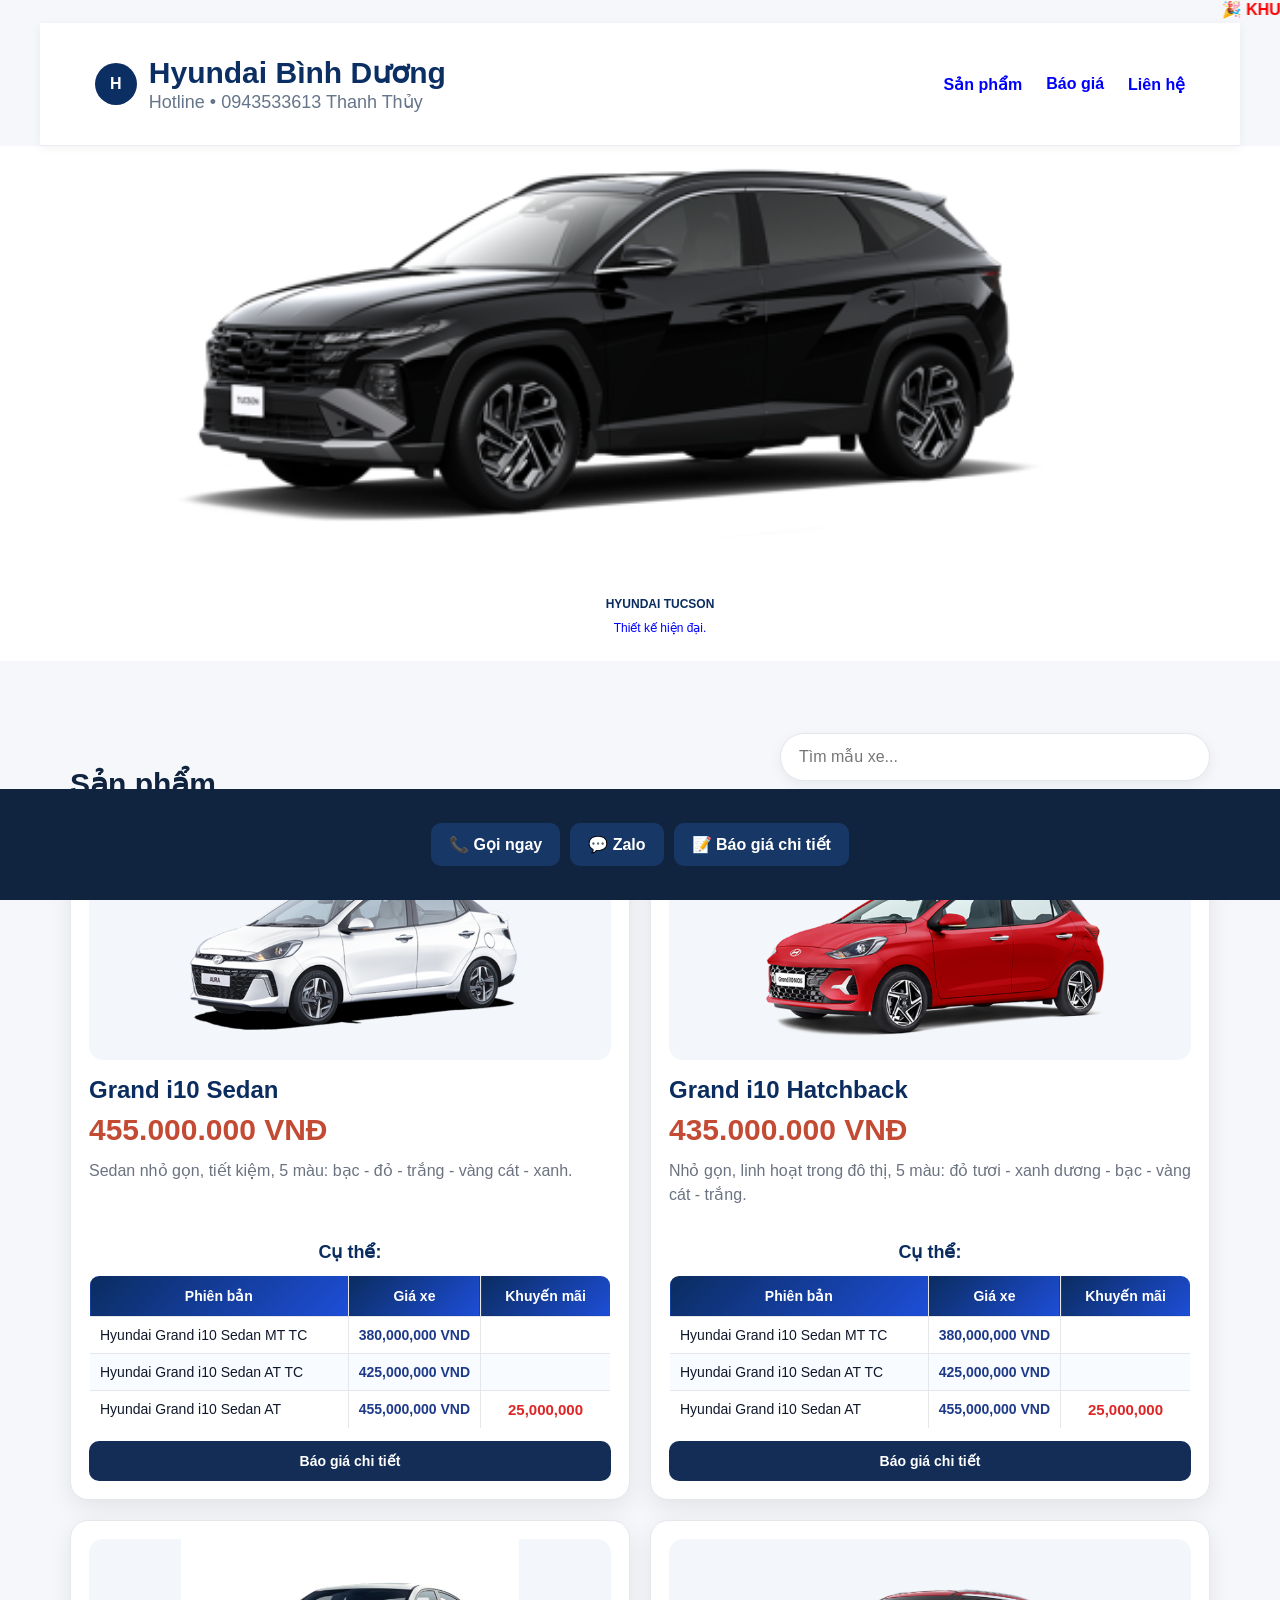
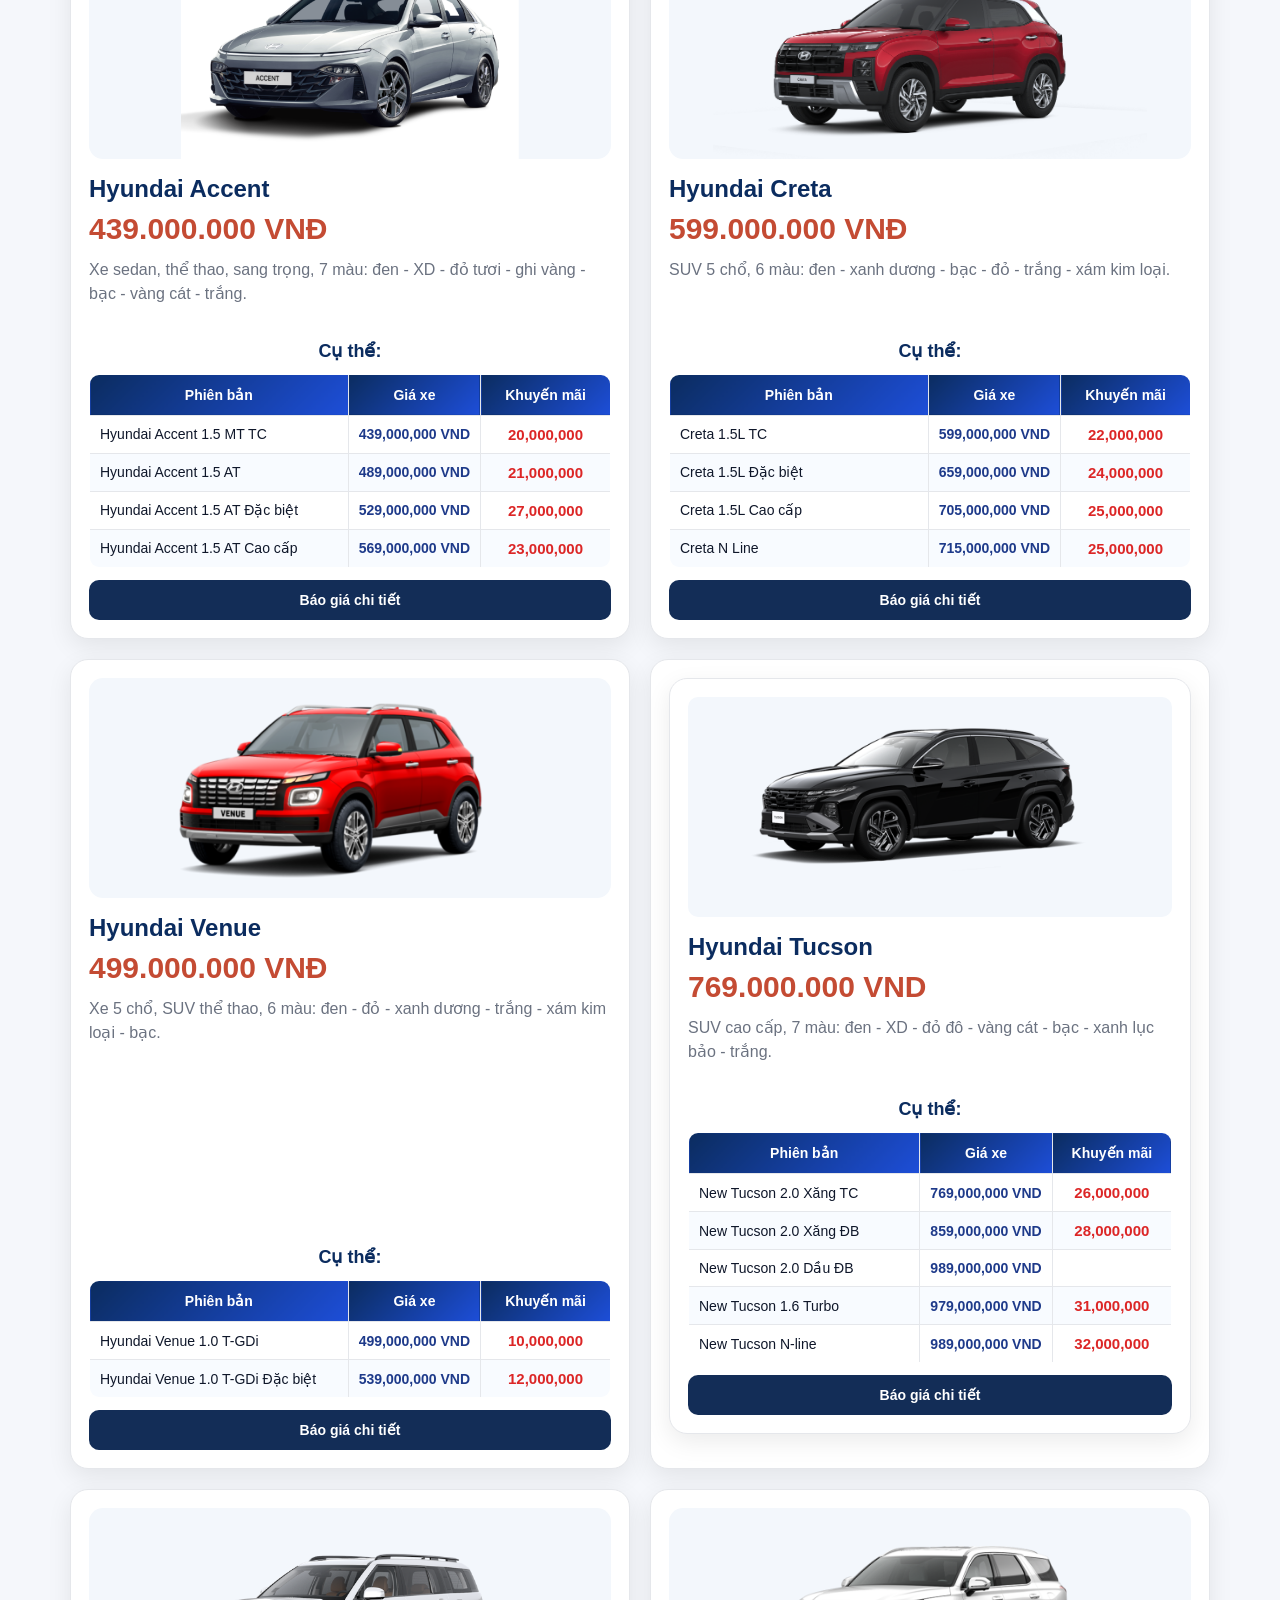
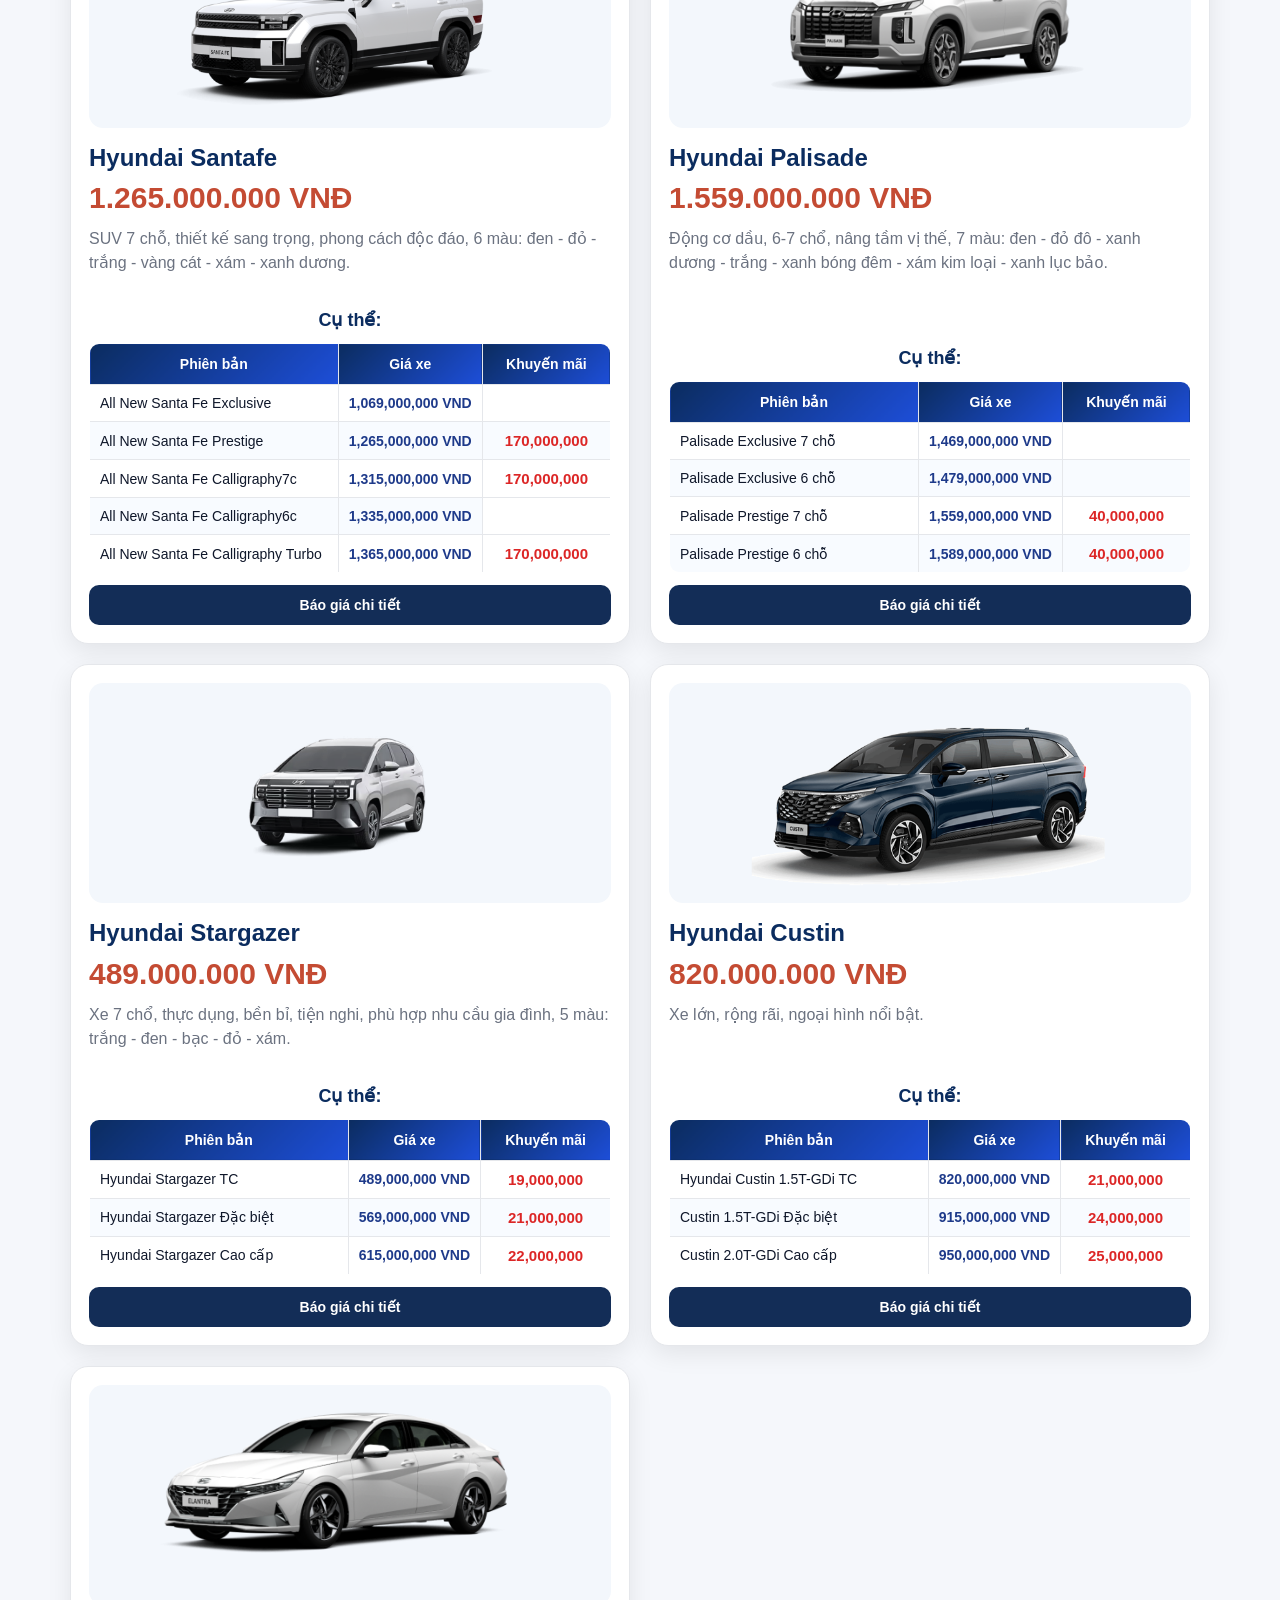
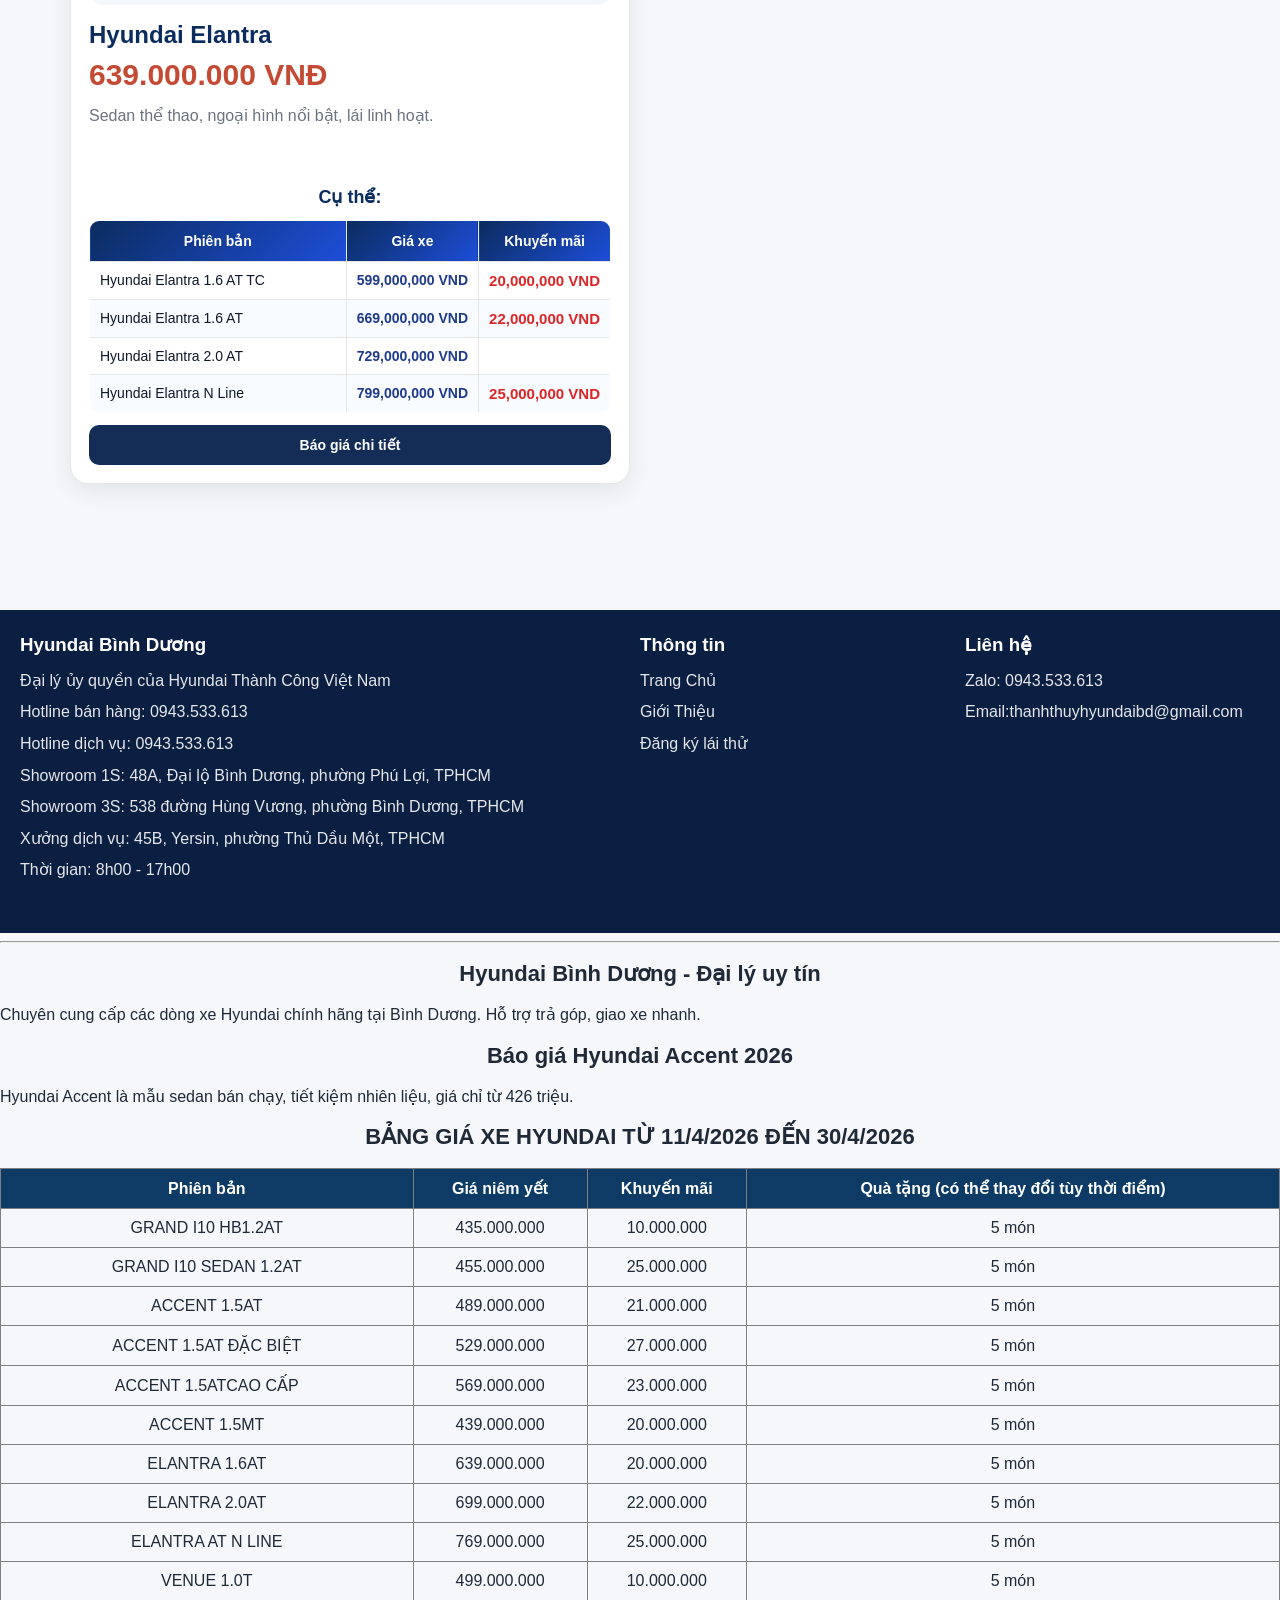
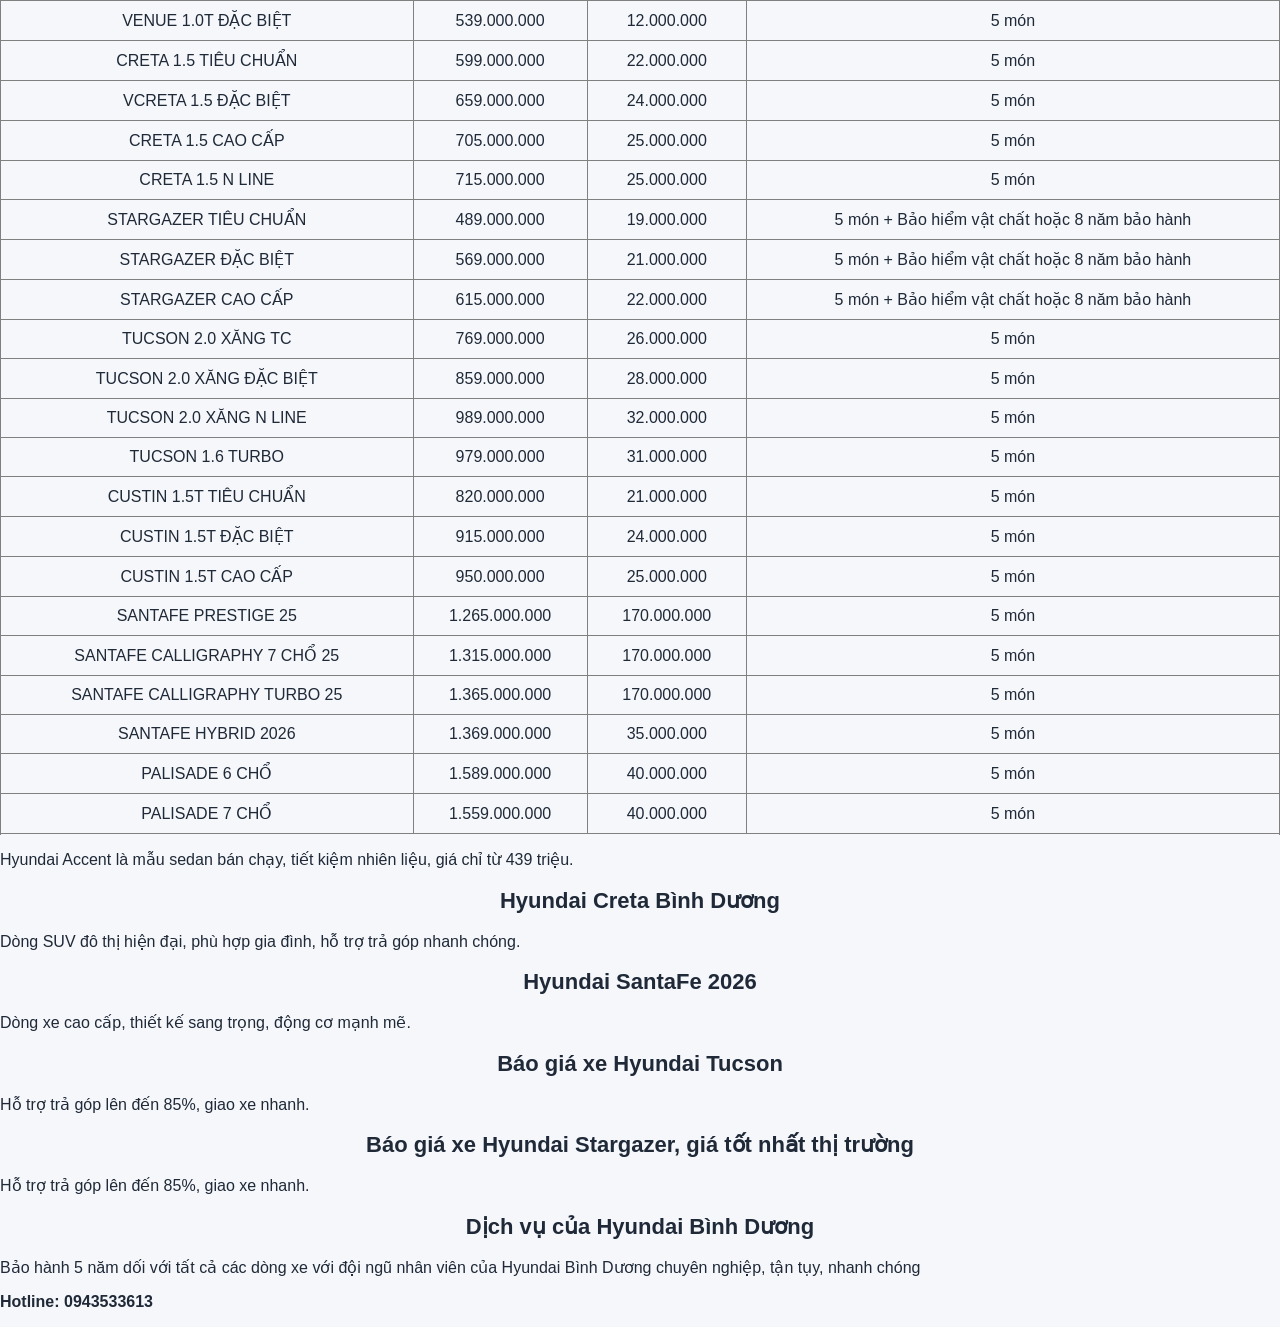
<file: index.html>
<!DOCTYPE html>
<html lang="vi">
<head>

<meta charset="UTF-8">
<meta name="viewport" content="width=device-width, initial-scale=1.0">

<title>Sản phẩm - Hyundai Bình Dương</title>
<link rel="stylesheet" href="style.css">

<meta name="robots" content="index, follow">
<meta name="description" content="Tư vấn xe Hyundai Bình Dương...">
<meta name="keywords" content="Hyundai Bình Dương...">
<meta name="author" content="Thùy Hyundai Bình Dương">

<!-- Facebook -->
<meta property="og:title" content="Thùy Hyundai Bình Dương">
<meta property="og:description" content="Xem giá xe Hyundai mới nhất...">
<meta property="og:type" content="website">
<meta property="og:url" content="https://hyundaibinhduongvn.github.io/">

<link rel="icon" href="images/accent.png">
<link rel="stylesheet" href="style.css">

<style>
.btn{
    padding:11px 12px;
    font-size:14px;
}


  #bannerTitle {
      font-size: 26px !important;
      margin-bottom: 8px !important;
    }

    #bannerDesc {
      font-size: 15px !important;
    }

    .product-grid {
      display: grid !important;
      grid-template-columns: repeat(2, 1fr) !important;
      gap: 20px !important;
    }

    .products {
  display: grid !important;
  grid-template-columns: repeat(2, 1fr) !important;
  gap: 20px !important;
}

.product {
  width: 100% !important;
}

@media (max-width: 768px) {
  .products {
    grid-template-columns: 1fr !important;
  }
}
.price-table td:nth-child(3) {
  text-align: center !important;
  color: #dc2626 !important;
  font-weight: bold;
}

.price-table td {
  vertical-align: middle !important;
}

.price-table td {
  padding: 10px !important;
}

.price-table td:nth-child(1) {
  width: 50%;
}

.price-table td:nth-child(2),
.price-table td:nth-child(3) {
  width: 25%;
  text-align: center;
}


.promo-text{
    position: absolute;
    top: 0;
    left: 0;
    width: 100%;
    z-index: 999;
    text-align: center;

    background: rgba(255, 255, 255, 0.8); /* nền trắng sáng */
    padding: 8px 0;
}


.promo-text marquee{
    width: 100%;
    display: block;
}

.promo-text{
    background: rgba(0,0,0,0.1);
    color: blue;
    padding: 12px 0;
}
#searchInput{
    width: 100%;
    max-width: 500px;
    padding: 14px 18px;
    font-size: 20px;
    border-radius: 30px;
    border: 1px solid #ccc;
    outline: none;
    display: block;
    margin: 20px 0 20px auto;
    transition: 0.3s;
}

#searchInput:focus{
    border-color: #007bff;
    box-shadow: 0 0 8px rgba(0,123,255,0.3);
}

@media (max-width: 768px){
    #searchInput{
        max-width: 90%;
        font-size: 16px;
    }
}

.topbar{
  display:flex;
  justify-content:space-between;
  align-items:center;
  padding:15px 20px;
}

.menu{
  display:flex;
  gap:30px;
  margin-left:auto;
  flex-wrap:nowrap;      /* ❌ KHÔNG cho xuống dòng */
}

.menu a{
  white-space:nowrap;    /* ❌ chữ không bị xuống dòng */
}

.topbar{
  display:flex;
  justify-content:space-between;
  align-items:center;
}


/* chữ chạy
.promo-text {
  position: absolute;
  top: 10px; /* chỉnh cao thấp ở đây */
  width: 100%;
  text-align: center;
  z-index: 10;
}

.promo-text marquee {
  color: red;
  font-size: 18px; /* chữ to */
  font-weight: bold;
}


.hero-text{
  z-index: 2;
  max-width: 420px;
}

.hero-text h1{
  margin: 0 0 10px;
  font-size: 42px;
  color: #222;
}

.hero-text p{
  margin: 0;
  font-size: 18px;
  color: #666;
}


.banner-dots{
  position: absolute;
  bottom: 18px;
  left: 50%;
  transform: translateX(-50%);
  display: flex;
  gap: 10px;
}

.dot{
  width: 10px;
  height: 10px;
  border-radius: 50%;
  background: #cbd5e1;
}

.dot.active{
  background: #1d4ed8;
}

.site-footer{
  background: #0f172a;   /* nền đen xanh đậm đẹp */
  color: #ffffff;
  padding: 40px 20px;
}

.site-footer h3{
  color: #ffffff;
  margin-bottom: 10px;
}

.site-footer p{
  color: #cbd5e1;   /* chữ xám nhẹ cho dễ nhìn */
  margin: 5px 0;
}

.footer-col{
  margin-bottom: 20px;
}


/* Header bảng */
.price-table th{
  background: linear-gradient(135deg, #1e3a8a);
  color: #ffffff;
  padding: 12px;
  font-weight: 600;
}

/* FULL bảng xanh đậm */
.product .price-table table{
  width: 100%;
  border-collapse: collapse;
  border-radius: 10px;
  overflow: hidden;
  
}

/* Header */
.product .price-table th{
   color: #ffffff;
  padding: 12px;
  border: 1px solid #1e3a8a;
}

/* CHỈ đổi màu chữ */
.product .price-table td{
  color: #0f172a; /* xanh đậm */
}

/* Cột giá xe (cột thứ 2) */
.price-table td:nth-child(2){
  color: #1e3a8a;
  font-weight: bold;
}

/* Cột khuyến mãi (cột thứ 3) */
.price-table td:nth-child(3){
  color: #dc2626; /* đỏ cho nổi */
  font-weight: bold;
font-size: 15px;
}

/* Viền bảng mờ nhẹ */
.product .price-table th,
.product .price-table td{
  border: 1px solid #e5e7eb; /* xám nhạt */
}

.site-footer{
  background:#0f172a;
  color:#fff;
  padding:35px 25px;
}

.site-footer{
  display:grid;
  grid-template-columns: 2fr 1fr 1fr;
  gap:30px;
  align-items:start;
}
@media (max-width: 768px) {
  .site-footer {
    grid-template-columns: 1fr !important;
  }
}
@media (max-width: 768px) {
  .site-footer {
    display: grid !important;
    grid-template-columns: 1fr !important;
  }
}

.footer-col h3{
  margin:0 0 12px;
  color:#fff;
}

.footer-col p{
  margin:6px 0;
  color:#e5e7eb;
  line-height:1.6;
}

.promo-text {
  background: #fff3f3;
  padding: 8px 0;
}
.promo-text {
  margin-top: 10px;

}

.promo-text {
  position: absolute;
  top: 10px;
  width: 100%;
  z-index: 10;
}

.hero-text {
  display: flex;
  flex-direction: column;
  justify-content: center;   /* căn giữa theo chiều dọc */
  height: 100%;
}
.hero {
    display: flex;
    align-items: center;
}


.hero-text h1 {
  font-size: 38px; /* tăng size chữ */
  font-weight: bold;
  margin-bottom: 10px;
}

.hero-text p {
  font-size: 16px;
}




.hero-text {
  display: flex;
  flex-direction: column;
  justify-content: center; /* giữa dọc */
  align-items: center;     /* giữa ngang */
  text-align: center;
  color: #0b2c5f;          /* xanh đậm */
}

.hero-text h1 {
  color: #0b2c5f !important;
}

.hero-text p {
  color: #0b2c5f;
}

.brand-text strong {
  font-size: 30px !important;
  font-weight: 700;
  line-height: 1.2;
}

.brand-text span {
  font-size: 18px !important;
}

.menu a {
  font-size: 16px !important;
  font-weight: 600;
}





.zalo-float{
    position: fixed;
    bottom: 80px;
    right: 20px;
    background: #0088ff;
    color: #fff;
    padding: 12px 18px;
    border-radius: 30px;
    text-decoration: none;
    font-weight: bold;
}



    /* Khuyến mãi */
    .promo-text {
        font-size: 13px;
        padding: 5px;
    }

    /* Tiêu đề sản phẩm */
    h2 {
        font-size: 22px;
        text-align: center;
    }

    /* Thanh nút dưới */
    .contact-bar {
        flex-direction: row;
        gap: 5px;
    }

    .contact-bar a {
        font-size: 13px;
        padding: 10px;
    }
}

.promo-text {
    white-space: nowrap;
    overflow: hidden;
}

.promo-text span {
    display: inline-block;
    padding-left: 100%;
    animation: chạy 18s linear infinite;
}

@keyframes chạy {
    0% { transform: translateX(0); }
    100% { transform: translateX(-100%); }
}




    /* Chữ khuyến mãi */
    .promo-text {
        font-size: 13px !important;
        padding: 6px 0 !important;
        overflow: hidden;
        white-space: nowrap;
    }

    .promo-text marquee {
        font-size: 15px !important;
        scroll-behavior: smooth;
    }

    /* Nếu bạn đang dùng span chạy bằng animation */
    .promo-text span {
        animation-duration: 18s !important;
    }

    /* Banner / slider */
    .hero-slider,
    .hero-banner,
    .slide {
        display: flex !important;
        flex-direction: column !important;
        align-items: center !important;
        justify-content: center !important;
        text-align: center !important;
        padding: 18px 14px 24px !important;
        gap: 14px !important;
        min-height: auto !important;
    }

    .slide-left,
    .hero-left,
    .hero-text {
        width: 100% !important;
        text-align: center !important;
        align-items: center !important;
        justify-content: center !important;
        padding: 0 !important;
        margin: 0 auto !important;
        order: 1;
    }

    .slide-left h1,
    .hero-left h1,
    .hero-text h1,
    #bannerTitle {
        font-size: 28px !important;
        line-height: 1.15 !important;
        margin: 0 0 10px !important;
        text-align: center !important;
    }

    .slide-left p,
    .hero-left p,
    .hero-text p,
    #bannerDesc {
        font-size: 16px !important;
        line-height: 1.4 !important;
        margin: 0 !important;
        text-align: center !important;
    }

    .slide-right,
    .hero-right {
        width: 100% !important;
        text-align: center !important;
        order: 2;
        margin: 0 auto !important;
        padding: 0 !important;
    }

    .slide-right img,
    .hero-right img,
   

    /* Nút slider nếu có */
    .slider-btn {
        width: 38px !important;
        height: 38px !important;
        font-size: 18px !important;
    }

    .slider-dots {
        bottom: 10px !important;
    }

    /* Nút liên hệ dưới cùng */
    .contact-bar {
        display: flex !important;
        flex-wrap: wrap !important;
        justify-content: center !important;
        gap: 10px !important;
        padding: 14px 10px !important;
    }

    .contact-bar a,
    .bottom-contact a,
    .floating-buttons a {
        font-size: 14px !important;
        padding: 12px 16px !important;
min-width: 140px;
        text-align: center !important;
    }
}

.promo-text {
    background: #ffecec;
    color: red;
    font-weight: 600;
    font-size: 14px;
    padding: 6px 0;
}

}
@media (max-width: 768px) {
   .hero-banner {
    display: block !important;
    padding: 0 !important;
    margin: 0 !important;
    background: transparent !important;
}
}

 
body {
margin: 0 !important;
 }
  .hero-text {
    width: 100% !important;
    text-align: center !important;
  }

  #bannerTitle {
    font-size: 26px !important;
    margin-bottom: 8px !important;
  }

  #bannerDesc {
    font-size: 15px !important;
 }

.product-item {
  width: 50%;
}

.price-table td:last-child {
  text-align: center !important;
  display: table-cell !important;
  vertical-align: middle !important;
}

.km {
  text-align: center !important;
  color: #dc2626 !important;
  font-weight: bold;
}
.price-table td {
  vertical-align: middle !important;
}

.price-table td {
  padding: 10px !important;
}

.price-table td:nth-child(1) {
  width: 50%;
}

.price-table td:nth-child(2),
.price-table td:nth-child(3) {
  width: 25%;
  text-align: center;
}

 promo-text marquee {
  font-size: 18px !important;   /* vừa mắt mobile */
  color: red !important;        /* màu khuyến mãi */
  font-weight: bold;
  letter-spacing: 0.5px;
  line-height: 1.5;
}
@media (max-width: 768px) {
  .promo-text marquee {
    font-size: 16px !important;
  }
}



@media (max-width: 768px) {

    body{
        margin: 0;
        padding: 0;
        overflow-x: hidden;
    }

    *{
        box-sizing: border-box;
    }

    .topbar,
    .container,
    .product,
    .product,
    .hero-banner{
        width: 100% !important;
        max-width: 100% !important;
    }

    .topbar,
    .product{
        padding-left: 12px;
        padding-right: 12px;
    }
    }

    #bannerImg{
        width: 100%;
        height: auto;
        display: block;
        margin: 0 auto;
    }

    .product{
        margin: 0 auto 16px;
    }
:root{
--brand:#0b2c5f;
--brand-2:#1d4ed8;
--accent:#e53935;
--bg:#f5f7fb;
--card:#ffffff;
--text:#1f2937;
--muted:#6b7280;
--border:#e5e7eb;
--shadow:0 8px 24px rgba(0,0,0,0.08);
}

*{
box-sizing:border-box;
}

html, body{
margin:0;
padding:0;
background:var(--bg);
color:var(--text);
font-family:Arial, sans-serif;
overflow-x:hidden;
}

/* Header */
header{
background:#fff;
box-shadow:0 2px 10px rgba(0,0,0,0.05);
position:sticky;
top:0;
z-index:1000;
}

.topbar{
max-width:1200px;
margin:0 auto;
padding:14px 20px;
display:flex;
align-items:center;
justify-content:space-between;
gap:16px;
}

.logo{
font-size:24px;
font-weight:800;
color:var(--brand);
letter-spacing:.3px;
}

.menu{
display:flex;
gap:24px;
align-items:center;
flex-wrap:wrap;
}

.menu a{
text-decoration:none;
color:var(--brand);
font-weight:600;
transition:.25s;
}

.menu a:hover{
color:var(--accent);
}

/* Banner */
.hero-banner{
position:relative;
width:100%;
overflow:hidden;
margin:0;
padding:0;
background:#000;
}

.hero-banner img,
#bannerImg{
width:100%;
height:520px;
object-fit:cover;
display:block;
margin:0;
padding:0;
border-radius:0;
}

.promo-text{
position:absolute;
top:0;
left:0;
width:100%;
z-index:10;
background:rgba(255,255,255,0.88);
backdrop-filter:blur(4px);
padding:8px 0;
text-align:center;
}

.promo-text marquee{
color:var(--accent);
font-weight:700;
font-size:15px;
}

/* Main container */
.container,
main,
.products-wrap{
max-width:1200px;
margin:0 auto;
padding:24px 20px;
}

/* Search */
.search-box,
.search-wrap{
display:flex;
justify-content:flex-end;
margin:16px 0 28px;
}

#searchInput{
width:100%;
max-width:430px;
padding:14px 18px;
font-size:16px;
border:1px solid var(--border);
border-radius:999px;
background:#fff;
box-shadow:0 4px 14px rgba(0,0,0,0.06);
outline:none;
transition:.25s;
}

#searchInput:focus{
border-color:var(--brand-2);
box-shadow:0 0 0 4px rgba(29,78,216,0.12);
}

/* Product list */
.products{
display:grid;
grid-template-columns:repeat(2, 1fr);
gap:24px;
align-items:stretch;
}

/* Product card */
.product{
display:flex;
flex-direction:column;
height:100%;
background:var(--card);
border:1px solid var(--border);
border-radius:18px;
box-shadow:var(--shadow);
padding:18px;
overflow:hidden;
transition:transform .25s ease, box-shadow .25s ease;
}

.product:hover{
transform:translateY(-4px);
box-shadow:0 12px 30px rgba(0,0,0,0.12);
}

.product img{
width:100%;
height:220px;
object-fit:contain;
display:block;
margin:0 auto 14px;
}

.product h3{
margin:0 0 8px;
font-size:24px;
color:var(--brand);
line-height:1.3;
}

.product .meta{
color:var(--muted);
line-height:1.5;
margin-bottom:14px;
min-height:52px;
}

.price-table{
margin-top:auto;
width:100%;
}

/* Table */
.price-table h2{
font-size:18px;
color:var(--brand);
margin:0 0 12px;
}

.price-table table{
width:100%;
border-collapse:collapse;
background:#fff;
overflow:hidden;
border-radius:12px;
}

.price-table th{
background:linear-gradient(135deg, var(--brand), var(--brand-2));
color:#fff;
padding:12px 10px;
font-size:14px;
text-align:center;
}

.price-table td{
padding:12px 10px;
border:1px solid var(--border);
font-size:14px;
vertical-align:middle;
}

.price-table tr:nth-child(even){
background:#f8fbff;
}

.km{
color:var(--accent);
font-weight:700;
}

/* Button */
.btn{
display:block;
width:100%;
text-align:center;
text-decoration:none;
background:linear-gradient(135deg, var(--brand), var(--brand-2));
color:#fff !important;
padding:12px 14px;
border-radius:10px;
margin-top:12px;
font-weight:700;
box-sizing:border-box;
transition:.2s ease;
}

.btn:hover{
opacity:.95;
transform:translateY(-1px);
}

/* Contact bar / quick links */
.contact-bar,
.contact-buttons{
display:flex;
gap:12px;
flex-wrap:wrap;
}

.contact-bar a,
.contact-buttons a{
text-decoration:none;
border-radius:999px;
padding:10px 16px;
font-weight:700;
}

/* Footer */
.site-footer,
footer{
background:#0b1f42;
color:#fff;
padding:24px 20px;
margin-top:32px;
}

.site-footer a,
footer a{
color:#fff;
text-decoration:none;
}

/* Mobile */
@media (max-width: 768px){
.topbar{
padding:12px 14px;
flex-direction:column;
align-items:flex-start;
}

.menu{
gap:14px;
}

.hero-banner img,
#bannerImg{
height:240px !important;
}

.promo-text{
padding:6px 0;
}

.promo-text marquee{
font-size:13px;
}

.container,
main,
.products-wrap{
padding:18px 12px;
}

.search-box,
.search-wrap{
justify-content:center;
margin:12px 0 20px;
}

#searchInput{
max-width:100%;
font-size:15px;
padding:12px 16px;
}

.products{
grid-template-columns:1fr;
gap:18px;
}

.product{
padding:14px;
border-radius:14px;
}

.product img{
height:180px;
}

.product h3{
font-size:20px;
}

.product .meta{
min-height:auto;
font-size:14px;
}

.price-table h2{
font-size:16px;
}

.price-table th,
.price-table td{
font-size:13px;
padding:10px 8px;
}

.btn{
padding:11px 12px;
font-size:14px;
}
}
.hero-banner{
    position: relative !important;
    width: 100% !important;
    height: auto !important;
    min-height: 0 !important;
    overflow: hidden !important;
    background: #fff !important;
}

#bannerImg,
.hero-banner img{
    display: block !important;
    width: 100% !important;
    height: 420px !important;
    object-fit: cover !important;
    opacity: 1 !important;
    visibility: visible !important;
    position: relative !important;
    z-index: 1 !important;
}





#bannerTitle{
    color: blue .hero-text h1{
    font-size: 16px !important;
}

.hero-text p{
    font-size: 18px !important;
}
 !important;
    font-size: 12px !important;
    text-align: left !important;
    padding-left: 40px !important;
}

#bannerDesc{
    color: blue !important;
    font-size: 12px !important;
    text-align: left !important;
    padding-left: 40px !important;
}
@media (max-width: 768px){

    .hero-banner{
        position: relative;
        width: 100%;
        height: 220px !important;
        overflow: hidden;
    }

    .hero-banner img,
    #bannerImg{
        width: 100%;
        height: 220px !important;
        object-fit: cover !important;
        object-position: center center !important;
        display: block;
    }

    #bannerTitle{
        font-size: 28px !important;
        line-height: 1.2;
        padding-left: 16px !important;
        padding-right: 16px !important;
    }

    #bannerDesc{
        font-size: 8px !important;
        padding-left: 16px !important;
        padding-right: 16px !important;
    }
}









</style>
</head>
<body>

 <!-- CHỮ CHẠY -->
  <div class="promo-top">
   <marquee scrollamount="2" style="color:red; font-weight:bold;">
  🎉 KHUYẾN MÃI: TỪ NGÀY 11/4/2026 đến hết ngày 30/4/2026 - GIẢM GIÁ LÊN ĐẾN 170 TRIỆU ĐỒNG + QUÀ TẶNG + BẢO HIỂM (liên hệ 0943.533.613 để đượctư vấn chi tiết)🎉
</marquee>

  </div>
  <header class="topbar">
    <div class="container row">
      <div class="brand">
        <div class="brand-mark">H</div>
        <div class="brand-text">
          <strong>Hyundai Bình Dương</strong>
          <span>Hotline • 0943533613 Thanh Thủy</span>
        </div>
	</div>

           <nav class="menu">
      <a href="#san-pham" style="color:blue;">Sản phẩm</a>
<a href="https://zalo.me/0943533613" target="_blank" style="color:blue;">Báo giá</a>
<a href="https://zalo.me/0943533613" target="_blank" style="color:blue;">Liên hệ</a>
      </nav>
    </div>
  </header>

  
<section class="hero-banner">

 

  <div class="hero-text">
    <h1 id="bannerTitle">HYUNDAI TUCSON</h1>
    <p id="bannerDesc">Thiết kế hiện đại.</p>
  </div>

  <img id="bannerImg" src="images/tucson.png">

</section>

 

  <div class="banner-dots">
    <span class="dot active"></span>
    <span class="dot"></span>
    <span class="dot"></span>
  </div>
</section>

   
  </section>

  <section class="section" id="san-pham">
    <div class="container">
      <div class="section-head">
        <div>
          <h2>Sản phẩm</h2>
          
        </div>
       <input type="text" id="searchInput" placeholder="Tìm mẫu xe..." onkeyup="searchProduct()">

      </div>

      <div class="products">
          <article class="product" data-name="Grand i10 Sedan">
      <img src="images/grand-i10-sedan.png" alt="Grand i10 Sedan">
      <h3>Grand i10 Sedan</h3>
      <p class="price">455.000.000 VNĐ</p>
      <p class="meta">Sedan nhỏ gọn, tiết kiệm, 5 màu: bạc - đỏ - trắng - vàng cát - xanh.</p>
     <section class="price-table">
  <h2>Cụ thể:</h2>

 <table border="1" style="border-collapse: collapse; width:100%;">
    <thead>
      <tr>
        <th>Phiên bản</th>
        <th>Giá xe</th>
	 <th>Khuyến mãi</th>
      </tr>
    </thead>
    <tbody>
      <tr>
        <td>Hyundai Grand i10 Sedan MT TC</td>
        <td style="text-align:right;">380,000,000&nbsp;VND</td>
	 <td></td>
      </tr>
      <tr>
        <td>Hyundai Grand i10 Sedan AT TC</td>
        <td style="text-align:right;">425,000,000&nbsp;VND</td>
	 <td></td>
      </tr>
      <tr>
        <td>Hyundai Grand i10 Sedan AT</td>
        <td style="text-align:right;">455,000,000&nbsp;VND</td>
	 <td class="km">25,000,000</td>
      </tr>
    </tbody>
  </table>
   <a class="btn" href="https://zalo.me/0943533613" target="_blank">
    Báo giá chi tiết
</a>
</section>
    


 
    </article>

 <article class="product" data-name="Grand i10 Hatchback">
      <img src="images/grand-i10-hatchback.png" alt="Grand i10 Hatchback">
      <h3>Grand i10 Hatchback</h3>
      <p class="price">435.000.000 VNĐ</p>
      <p class="meta">Nhỏ gọn, linh hoạt trong đô thị, 5 màu: đỏ tươi - xanh dương - bạc - vàng cát - trắng.</p>
<section class="price-table">
  <h2>Cụ thể:</h2>

  <table border="1" style="border-collapse: collapse; width:100%;">
    <thead>
      <tr>
        <th>Phiên bản</th>
        <th>Giá xe</th>
	 <th>Khuyến mãi</th>
      </tr>
    </thead>
    <tbody>
<tr>
    <td>Hyundai Grand i10 Sedan MT TC</td>
    <td style="text-align:right;">380,000,000&nbsp;VND</td>
    <td></td>
</tr>
<tr>
    <td>Hyundai Grand i10 Sedan AT TC</td>
    <td style="text-align:right;">425,000,000&nbsp;VND</td>
    <td></td>
</tr>
<tr>
    <td>Hyundai Grand i10 Sedan AT</td>
    <td style="text-align:right;">455,000,000&nbsp;VND</td>
    <td>25,000,000</td>
</tr>
</tbody>

  </table>
</section>
       <a class="btn" href="https://zalo.me/0943533613" target="_blank">
    Báo giá chi tiết
</a>

    </article>
    
    <article class="product" data-name="Hyundai Accent">
      <img src="images/accent.png" alt="Hyundai Accent">
      <h3>Hyundai Accent</h3>
      <p class="price">439.000.000 VNĐ</p>
      <p class="meta"> Xe sedan, thể thao, sang trọng, 7 màu: đen - XD - đỏ tươi - ghi vàng - bạc - vàng cát - trắng.</p>
<section class="price-table">
  <h2>Cụ thể:</h2>

  <table border="1" style="border-collapse: collapse; width:100%;">
    <thead>
      <tr>
       <th>Phiên bản</th>
        <th>Giá xe</th>
	 <th>Khuyến mãi</th>
      </tr>
    </thead>
    <tbody>
      <tr>
        <td>Hyundai Accent 1.5 MT TC</td>
        <td style="text-align:right;">439,000,000&nbsp;VND</td>
	<td>20,000,000</td>
      </tr>
      <tr>
        <td>Hyundai Accent 1.5 AT</td>
        <td style="text-align:right;">489,000,000&nbsp;VND</td>
	<td>21,000,000</td>
      </tr>
      <tr>
        <td>Hyundai Accent 1.5 AT Đặc biệt</td>
        <td style="text-align:right;">529,000,000&nbsp;VND</td>
	<td>27,000,000</td>
      </tr>
      <tr>
        <td>Hyundai Accent 1.5 AT Cao cấp</td>
        <td style="text-align:right;">569,000,000&nbsp;VND</td>
	<td>23,000,000</td>
      </tr>
    </tbody>
  </table>
</section>
   <a class="btn" href="https://zalo.me/0943533613" target="_blank">
    Báo giá chi tiết
</a>

    </article>
    
    <article class="product" data-name="Hyundai Creta">
      <img src="images/creta.png" alt="Hyundai Creta">
      <h3>Hyundai Creta</h3>
      <p class="price">599.000.000 VNĐ</p>
      <p class="meta">SUV 5 chổ, 6 màu: đen - xanh dương - bạc - đỏ - trắng - xám kim loại.</p>
<section class="price-table">
  <h2>Cụ thể:</h2>

  <table border="1" style="border-collapse: collapse; width:100%;">
    <thead>
      <tr>
       <th>Phiên bản</th>
        <th>Giá xe</th>
	 <th>Khuyến mãi</th>
      </tr>
    </thead>
    <tbody>
      <tr>
        <td>Creta 1.5L TC</td>
        <td style="text-align:right;">599,000,000&nbsp;VND</td>
	<td>22,000,000</td>
      </tr>
      <tr>
        <td>Creta 1.5L Đặc biệt</td>
        <td style="text-align:right;">659,000,000&nbsp;VND</td>
	<td>24,000,000</td>
      </tr>
      <tr>
        <td>Creta 1.5L Cao cấp</td>
        <td style="text-align:right;">705,000,000&nbsp;VND</td>
	<td>25,000,000</td>
      </tr>
      <tr>
        <td>Creta N Line</td>
        <td style="text-align:right;">715,000,000&nbsp;VND</td>
	<td>25,000,000</td>
      </tr>
    </tbody>
  </table>
</section>

     <a class="btn" href="https://zalo.me/0943533613" target="_blank">
    Báo giá chi tiết
</a>


    </article>

	<article class="product" data-name="Hyundai Venue">
      <img src="images/venue.png" alt="Hyundai Venue">
      <h3>Hyundai Venue</h3>
      <p class="price">499.000.000 VNĐ</p>
      <p class="meta">Xe 5 chổ, SUV thể thao, 6 màu: đen - đỏ - xanh dương - trắng - xám kim loại - bạc.</p>
<section class="price-table">
  <h2>Cụ thể:</h2>

  <table border="1" style="border-collapse: collapse; width:100%;">
    <thead>
      <tr>
        <th>Phiên bản</th>
        <th>Giá xe</th>
	 <th>Khuyến mãi</th>
      </tr>
    </thead>
    <tbody>
      <tr>
        <td>Hyundai Venue 1.0 T-GDi</td>
        <td style="text-align:right;">499,000,000&nbsp;VND</td>
	<td>10,000,000</td>
      </tr>
      <tr>
        <td>Hyundai Venue 1.0 T-GDi Đặc biệt</td>
        <td style="text-align:right;">539,000,000&nbsp;VND</td>
	<td>12,000,000</td>
      </tr>
    </tbody>
  </table>
</section>

        <a class="btn" href="https://zalo.me/0943533613" target="_blank">
    Báo giá chi tiết
</a>

    </article>
    
    <article class="product" data-name="Hyundai Tucson">
      <article class="product">
  <img src="images/tucson.png" style="width:100%; border-radius:10px;">
  <h3>Hyundai Tucson</h3>
  <p class="price">769.000.000 VND</p>
  <p class="meta">SUV cao cấp, 7 màu: đen - XD - đỏ đô - vàng cát - bạc - xanh lục bảo - trắng.
  </p>
<section class="price-table">
  <h2>Cụ thể:</h2>

  <table border="1" style="border-collapse: collapse;">
    <thead>
      <tr>
       <th>Phiên bản</th>
        <th>Giá xe</th>
	 <th>Khuyến mãi</th>
      </tr>
    </thead>
    <tbody>
      <tr>
        <td>New Tucson 2.0 Xăng TC</td>
        <td>769,000,000&nbsp;VND</td>
	<td>26,000,000</td>
      </tr>
      <tr>
        <td>New Tucson 2.0 Xăng ĐB</td>
        <td>859,000,000&nbsp;VND</td>
	<td>28,000,000</td>
      </tr>
<tr>
        <td>New Tucson 2.0 Dầu ĐB</td>
        <td>989,000,000&nbsp;VND</td>
	
      </tr>
      <tr>
        <td>New Tucson 1.6 Turbo</td>
        <td>979,000,000&nbsp;VND</td>
	<td>31,000,000</td>
      </tr>
      <tr>
        <td>New Tucson N-line</td>
        <td>989,000,000&nbsp;VND</td>
	<td>32,000,000</td>
      </tr>
    </tbody>
  </table>
</section>
    <a class="btn" href="https://zalo.me/0943533613" target="_blank">
    Báo giá chi tiết
</a>

</article>



	    </article>
	   
   	
	 <article class="product" data-name="Hyundai Santafe">
      <img src="images/santafe.png" alt="Hyundai Santafe">
      <h3>Hyundai Santafe</h3>
      <p class="price">1.265.000.000 VNĐ</p>
      <p class="meta">SUV 7 chỗ, thiết kế sang trọng, phong cách độc đáo, 6 màu: đen - đỏ - trắng - vàng cát - xám - xanh dương. </p>
<section class="price-table">
  <h2>Cụ thể:</h2>

  <table border="1" style="border-collapse: collapse; width:100%;">
    <thead>
      <tr>
         <th>Phiên bản</th>
        <th>Giá xe</th>
	 <th>Khuyến mãi</th>
      </tr>
    </thead>
    <tbody>
      <tr>
        <td>All New Santa Fe Exclusive</td>
        <td style="text-align:right;">1,069,000,000&nbsp;VND</td>
	
      </tr>
      <tr>
        <td>All New Santa Fe Prestige</td>
        <td style="text-align:right;">1,265,000,000&nbsp;VND</td>
	<td>170,000,000</td>
      </tr>
      <tr>
        <td>All New Santa Fe Calligraphy7c</td>
        <td style="text-align:right;">1,315,000,000&nbsp;VND</td>
	<td>170,000,000</td>
      </tr>
      <tr>
        <td>All New Santa Fe Calligraphy6c</td>
        <td style="text-align:right;">1,335,000,000&nbsp;VND</td>
	
      </tr>
      <tr>
        <td>All New Santa Fe Calligraphy Turbo</td>
        <td style="text-align:right;">1,365,000,000&nbsp;VND</td>
	<td>170,000,000</td>
      </tr>
    </tbody>
  </table>
</section>

       <a class="btn" href="https://zalo.me/0943533613" target="_blank">
    Báo giá chi tiết
</a>

    </article>

	 <article class="product" data-name="Hyundai Palisade">
      <img src="images/palisade.png" alt="Hyundai Palisade">
      <h3>Hyundai Palisade</h3>
      <p class="price">1.559.000.000 VNĐ</p>
      <p class="meta">Động cơ dầu, 6-7 chổ, nâng tầm vị thế, 7 màu: đen - đỏ đô - xanh dương - trắng - xanh bóng đêm - xám kim loại - xanh lục bảo.</p>
      <section class="price-table">
  <h2>Cụ thể:</h2>

  <table border="1" style="border-collapse: collapse; width:100%;">
    <thead>
      <tr>
       <th>Phiên bản</th>
        <th>Giá xe</th>
	 <th>Khuyến mãi</th>
      </tr>
    </thead>
    <tbody>
      <tr>
        <td>Palisade Exclusive 7 chỗ</td>
        <td style="text-align:right;">1,469,000,000&nbsp;VND</td>
	<td></td>
      </tr>
      <tr>
        <td>Palisade Exclusive 6 chỗ</td>
        <td style="text-align:right;">1,479,000,000&nbsp;VND</td>
	<td></td>
      </tr>
      <tr>
        <td>Palisade Prestige 7 chỗ</td>
        <td style="text-align:right;">1,559,000,000&nbsp;VND</td>
	<td>40,000,000</td>
      </tr>
      <tr>
<td>Palisade Prestige 6 chỗ</td>
        <td style="text-align:right;">1,589,000,000&nbsp;VND</td>
	<td>40,000,000</td>
      </tr>
    </tbody>
  </table>
</section>

   <a class="btn" href="https://zalo.me/0943533613" target="_blank">
    Báo giá chi tiết
</a>

    </article>

	 
		 <article class="product" data-name="Hyundai Stargazer">
      <img src="images/stargazer.png" alt="Hyundai Stargazer">
      <h3>Hyundai Stargazer</h3>
      <p class="price">489.000.000 VNĐ</p>
      <p class="meta">Xe 7 chổ, thực dụng, bền bỉ, tiện nghi, phù hợp nhu cầu gia đình, 5 màu: trắng - đen - bạc - đỏ - xám.</p>
<section class="price-table">
  <h2>Cụ thể:</h2>

  <table border="1" style="border-collapse: collapse; width:100%;">
    <thead>
      <tr>
         <th>Phiên bản</th>
        <th>Giá xe</th>
	 <th>Khuyến mãi</th>
      </tr>
    </thead>
    <tbody>
	 <tr>
        <td>Hyundai Stargazer TC</td>
        <td style="text-align:right;">489,000,000&nbsp;VND</td>
	<td>19,000,000</td>
      </tr>
      <tr>
        <td>Hyundai Stargazer Đặc biệt</td>
        <td style="text-align:right;">569,000,000&nbsp;VND</td>
	<td>21,000,000</td>
      </tr>
      <tr>
        <td>Hyundai Stargazer Cao cấp</td>
        <td style="text-align:right;">615,000,000&nbsp;VND</td>
	<td>22,000,000</td>
      </tr>
    </tbody>
  </table>
</section>

       <a class="btn" href="https://zalo.me/0943533613" target="_blank">
    Báo giá chi tiết
</a>

    </article>

	 <article class="product" data-name="Hyundai Custin">
      <img src="images/custin.png" alt="Hyundai Custin">
      <h3>Hyundai Custin</h3>
      <p class="price">820.000.000 VNĐ</p>
      <p class="meta">Xe lớn, rộng rãi, ngoại hình nổi bật.</p>
<section class="price-table">
  <h2>Cụ thể:</h2>

  <table border="1" style="border-collapse: collapse; width:100%;">
    <thead>
      <tr>
        <th>Phiên bản</th>
        <th>Giá xe</th>
	 <th>Khuyến mãi</th>
      </tr>
    </thead>
    <tbody>
      <tr>
        <td>Hyundai Custin 1.5T-GDi TC</td>
        <td style="text-align:right;">820,000,000&nbsp;VND</td>
	<td>21,000,000</td>
      </tr>
      <tr>
        <td>Custin 1.5T-GDi Đặc biệt</td>
        <td style="text-align:right;">915,000,000&nbsp;VND</td>
	<td>24,000,000</td>
      </tr>
      <tr>
        <td>Custin 2.0T-GDi Cao cấp</td>
        <td style="text-align:right;">950,000,000&nbsp;VND</td>
	<td>25,000,000</td>
      </tr>
    </tbody>
  </table>
</section>

      <a class="btn" href="https://zalo.me/0943533613" target="_blank">
    Báo giá chi tiết
</a>

    </article>


	   
	 <article class="product" data-name="Hyundai Elantra">
      <img src="images/elantra.png" alt="Hyundai Elantra">
      <h3>Hyundai Elantra</h3>
      <p class="price">639.000.000 VNĐ</p>
      <p class="meta">Sedan thể thao, ngoại hình nổi bật, lái linh hoạt.</p>
<section class="price-table">
  <h2>Cụ thể:</h2>

  <table border="1" style="border-collapse: collapse; width:100%;">
    <thead>
      <tr>
        <th>Phiên bản</th>
        <th>Giá xe</th>
	 <th>Khuyến mãi</th>
      </tr>
    </thead>
    <tbody>
      <tr>
        <td>Hyundai Elantra 1.6 AT TC</td>
        <td style="text-align:right;">599,000,000&nbsp;VND</td>
	<td style="text-align:right;">20,000,000&nbsp;VND</td>
	
</tr>
      <tr>
        <td>Hyundai Elantra 1.6 AT</td>
        <td style="text-align:right;">669,000,000&nbsp;VND</td>
	<td style="text-align:right;">22,000,000&nbsp;VND</td>
	
      </tr>
      <tr>
        <td>Hyundai Elantra 2.0 AT</td>
        <td style="text-align:right;">729,000,000&nbsp;VND</td>
	
      </tr>
      <tr>
        <td>Hyundai Elantra N Line</td>
        <td style="text-align:right;">799,000,000&nbsp;VND</td>
	<td style="text-align:right;">25,000,000&nbsp;VND</td>
	
      </tr>
    </tbody>
  </table>
</section>

       <a class="btn" href="https://zalo.me/0943533613" target="_blank">
    Báo giá chi tiết
</a>

    </article>


</div> <!-- đóng .products -->

<div class="contact-strip">
  <div class="container inner">
    <a href="tel:0943533613">📞 Gọi ngay</a>
    <a href="https://zalo.me/0943533613" target="_blank">💬 Zalo</a>
    <a href="tel:0943533613">📝 Báo giá chi tiết</a>
  </div>
</div>



<script src="script.js"></script>
<script>
function searchProduct() {
    const keyword = document.getElementById("searchInput").value.toLowerCase().trim();
    const products = document.querySelectorAll(".product, .product");

    let found = false;

    products.forEach(product => {
        const name = (product.getAttribute("data-name") || "").toLowerCase().trim();

        if (keyword === "") {
            product.style.display = "block";
        } 
        else if (!found && name.includes(keyword)) {
            product.style.display = "block";
            found = true;
        } 
        else {
            product.style.display = "none";
        }
    });
}
</script>



<script>
let images = [
  "images/creta.png",
  "images/accent.png",
  "images/grand-i10-sedan.png"
];

let titles = [
  "HYUNDAI CRETA",
  "HYUNDAI ACCENT",
  "HYUNDAI i10"
];

let index = 0;

setInterval(() => {
  index++;
  if(index >= images.length) index = 0;

  document.getElementById("bannerImg").src = images[index];
  document.getElementById("bannerTitle").innerText = titles[index];

}, 3000);
</script>

<script>
const banners = [
  {
    img: "images/tucson1.png",
    title: "HYUNDAI TUCSON",
    desc: "Thiết kế hiện đại."
  },
  {
    img: "images/creta1.png",
    title: "HYUNDAI CRETA",
    desc: "SUV 5 chỗ năng động."
  },
{
    img: "images/custin1.png",
    title: "HYUNDAI CUSTIN",
    desc: "Tận hưởng mọi hành trình."
  },
{
    img: "images/santafe1.png",
    title: "HYUNDAI SANTAFE",
    desc: "Mở đam mê, thỏa khí chất."
  },
{
    img: "images/palisade1.png",
    title: "HYUNDAI PALISADE",
    desc: "Nâng tầm vị thế."
  },
  {
    img: "images/accent1.png",
    title: "HYUNDAI ACCENT",
    desc: "Sedan trẻ trung, tiết kiệm."
  }
];

let currentBanner = 0;

const bannerImg = document.getElementById("bannerImg");
const bannerTitle = document.getElementById("bannerTitle");
const bannerDesc = document.getElementById("bannerDesc");
const dots = document.querySelectorAll(".dot");

function showBanner(index){
  bannerImg.src = banners[index].img;
  bannerTitle.textContent = banners[index].title;
  bannerDesc.textContent = banners[index].desc;

  dots.forEach((dot, i) => {
    dot.classList.toggle("active", i === index);
  });
}

setInterval(() => {
  currentBanner++;
  if(currentBanner >= banners.length){
    currentBanner = 0;
  }
  showBanner(currentBanner);
}, 3000);
</script>

</section>
</div>
<footer class="site-footer">

  <!-- Cột 1 -->
  <div class="footer-col">
    <h3>Hyundai Bình Dương</h3>
    <p>Đại lý ủy quyền của Hyundai Thành Công Việt Nam</p>
    <p>Hotline bán hàng: 0943.533.613</p>
    <p>Hotline dịch vụ: 0943.533.613</p>
    <p>Showroom 1S: 48A, Đại lộ Bình Dương, phường Phú Lợi, TPHCM</p>
    <p>Showroom 3S: 538 đường Hùng Vương, phường Bình Dương, TPHCM</p>
    <p>Xưởng dịch vụ: 45B, Yersin, phường Thủ Dầu Một, TPHCM</p>
    <p>Thời gian: 8h00 - 17h00</p>
  </div>

  <!-- Cột 2 -->
  <div class="footer-col">
    <h3>Thông tin</h3>
    <p>Trang Chủ</p>
    <p>Giới Thiệu</p>
    <p>Đăng ký lái thử</p>
  </div>

  <!-- Cột 3 -->
  <div class="footer-col">
    <h3>Liên hệ</h3>
    <p>Zalo: 0943.533.613</p>
    <p>Email:thanhthuyhyundaibd@gmail.com</p>
  </div>

</footer>
	<hr>

<h2>Hyundai Bình Dương - Đại lý uy tín</h2>
<p>Chuyên cung cấp các dòng xe Hyundai chính hãng tại Bình Dương. Hỗ trợ trả góp, giao xe nhanh.</p>

<h2>Báo giá Hyundai Accent 2026</h2>
<p>Hyundai Accent là mẫu sedan bán chạy, tiết kiệm nhiên liệu, giá chỉ từ 426 triệu.</p>

<h2>BẢNG GIÁ XE HYUNDAI TỪ 11/4/2026 ĐẾN 30/4/2026 </h2>
	<table border="1" cellpadding="10" cellspacing="0" style="width:100%; border-collapse:collapse; text-align:center;">
    <thead style="background:#0d3b66; color:white;">
        <tr>
            <th>Phiên bản</th>
            <th>Giá niêm yết</th>
			    <th>Khuyến mãi</th>
   			   <th>Quà tặng (có thể thay đổi tùy thời điểm)</th>
			   </tr>
			
            
        </tr>
    </thead>
    <tbody>
		  <tr>
            <td>GRAND I10 HB1.2AT</td>
            <td>435.000.000</td>
            <td>10.000.000</td>
           
			  <td>5 món</td>
        </tr>
		<tr>
            <td>GRAND I10 SEDAN 1.2AT</td>
            <td>455.000.000</td>
            <td>25.000.000</td>
          
			  <td>5 món</td>
        </tr>
		<tr>
            <td>ACCENT 1.5AT</td>
            <td>489.000.000</td>
            <td>21.000.000</td>
            
			 <td>5 món</td>
        </tr>
		</tr>
		 <td>ACCENT 1.5AT ĐẶC BIỆT</td>
            <td>529.000.000</td>
            <td>27.000.000</td>
           
			  <td>5 món</td>
			  <tr>
			 <td>ACCENT 1.5ATCAO CẤP</td>
            <td>569.000.000</td>
            <td>23.000.000</td>
            
			<td>5 món</td>
			<tr>
			  <tr>
				   <td>ACCENT 1.5MT</td>
            <td>439.000.000</td>
            <td>20.000.000</td>
           
			  <td>5 món</td>
				  <tr>
			  <tr>
				    <td>ELANTRA 1.6AT</td>
            <td>639.000.000</td>
            <td>20.000.000</td>
            
			  <td>5 món</td>
			 <tr>
			<tr>
			<td>ELANTRA 2.0AT</td>
            <td>699.000.000</td>
            <td>22.000.000</td>
           
			<td>5 món</td>
			  <tr>
				  <tr>
						 <td>ELANTRA AT N LINE</td>
            <td>769.000.000</td>
            <td>25.000.000</td>
            
			 <td>5 món</td>
 <tr>
<tr>
            <td>VENUE 1.0T</td>
            <td>499.000.000</td>
            <td>10.000.000</td>
         
			  <td>5 món</td>
        </tr>
		</tr>
		 <td>VENUE 1.0T ĐẶC BIỆT</td>
            <td>539.000.000</td>
            <td>12.000.000</td>
           
			<td>5 món</td>
        <tr>
			  <tr>
			 <td>CRETA 1.5 TIÊU CHUẨN</td>
            <td>599.000.000</td>
            <td>22.000.000</td>
          
			  <td>5 món</td>
			<tr>
			  <tr>
				  <td>VCRETA 1.5 ĐẶC BIỆT</td>
            <td>659.000.000</td>
            <td>24.000.000</td>
        
			<td>5 món</td>
        </tr>
		</tr>
		 <td>CRETA 1.5 CAO CẤP</td>
            <td>705.000.000</td>
            <td>25.000.000</td>
           
			<td>5 món</td>
        <tr>
			  <tr>
			 <td>CRETA 1.5 N LINE</td>
            <td>715.000.000</td>
            <td>25.000.000</td>
          
			 <td>5 món</td>
			<tr>
			  <tr> 
				  <td>STARGAZER TIÊU CHUẨN</td>
            <td>489.000.000</td>
            <td>19.000.000</td>
            
			 <td>5 món + Bảo hiểm vật chất hoặc 8 năm bảo hành</td>
			<tr>
			  <tr>
				  <td>STARGAZER ĐẶC BIỆT</td>
            <td>569.000.000</td>
            <td>21.000.000</td>
           
			 <td>5 món + Bảo hiểm vật chất hoặc 8 năm bảo hành</td>
        </tr>
		</tr>
		 <td>STARGAZER CAO CẤP</td>
            <td>615.000.000</td>
            <td>22.000.000</td>
           
			  <td>5 món + Bảo hiểm vật chất hoặc 8 năm bảo hành</td>
        <tr>
			  <tr>
			 <td>TUCSON 2.0 XĂNG TC</td>
            <td>769.000.000</td>
            <td>26.000.000</td>
            
			 <td>5 món</td>
			<tr>
			  <tr>  
 <td>TUCSON 2.0 XĂNG ĐẶC BIỆT </td>
            <td>859.000.000</td>
            <td>28.000.000</td>
          
			<td>5 món</td>
			<tr>
			  <tr>
				  <td>TUCSON 2.0 XĂNG N LINE</td>
            <td>989.000.000</td>
            <td>32.000.000</td>
           
			<td>5 món</td>
        </tr>
		</tr>
		 <td>TUCSON 1.6 TURBO</td>
            <td>979.000.000</td>
            <td>31.000.000</td>
            
			 <td>5 món</td>
        <tr>
			  <tr>
			 <td>CUSTIN 1.5T TIÊU CHUẨN</td>
            <td>820.000.000</td>
            <td>21.000.000</td>
           
			  <td>5 món</td>
			<tr>
			  <tr>  
				    <td>CUSTIN 1.5T ĐẶC BIỆT</td>
            <td>915.000.000</td>
            <td>24.000.000</td>
           
			 <td>5 món</td>
        </tr>
		</tr>
		 <td>CUSTIN 1.5T CAO CẤP</td>
            <td>950.000.000</td>
            <td>25.000.000</td>
            
			  <td>5 món</td>
        <tr>
			  <tr>
			 <td>SANTAFE PRESTIGE 25</td>
            <td>1.265.000.000</td>
            <td>170.000.000</td>
            
			  <td>5 món</td>
			<tr>
			  <tr>  
 <td>SANTAFE CALLIGRAPHY 7 CHỔ 25</td>
            <td>1.315.000.000</td>
            <td>170.000.000</td>
        
			 <td>5 món</td>
			<tr>
			  <tr>  
				   <td>SANTAFE CALLIGRAPHY TURBO 25</td>
            <td>1.365.000.000</td>
            <td>170.000.000</td>
          
			  <td>5 món</td>
			<tr>
			  <tr>  
				   <td>SANTAFE HYBRID 2026</td>
            <td>1.369.000.000</td>
            <td>35.000.000</td>
          
			 <td>5 món</td>
			<tr>
			  <tr>  
				   <td>PALISADE 6 CHỔ</td>
            <td>1.589.000.000</td>
            <td>40.000.000</td>
           
			 <td>5 món</td>
			<tr>
			  <tr>  
				   <td>PALISADE 7 CHỔ</td>
            <td>1.559.000.000</td>
            <td>40.000.000</td>
           
			 <td>5 món</td>
			<tr>
			  <tr>  






		
    
    </tbody>
</table>

<p>Hyundai Accent là mẫu sedan bán chạy, tiết kiệm nhiên liệu, giá chỉ từ 439 triệu.</p>

	
<h2>Hyundai Creta Bình Dương</h2>
<p>Dòng SUV đô thị hiện đại, phù hợp gia đình, hỗ trợ trả góp nhanh chóng.</p>

<h2>Hyundai SantaFe 2026</h2>
<p>Dòng xe cao cấp, thiết kế sang trọng, động cơ mạnh mẽ.</p>
<h2>Báo giá xe Hyundai Tucson</h2>
<p>Hỗ trợ trả góp lên đến 85%, giao xe nhanh.</p>
<h2>Báo giá xe Hyundai Stargazer, giá tốt nhất thị trường</h2>
<p>Hỗ trợ trả góp lên đến 85%, giao xe nhanh.</p>
<h2>Dịch vụ của Hyundai Bình Dương</h2>
<p>Bảo hành 5 năm dối với tất cả các dòng xe với đội ngũ nhân viên của Hyundai Bình Dương chuyên nghiệp, tận tụy, nhanh chóng</p>
	
<p><b>Hotline: 0943533613</b></p>

</body>
</html>
</file>
<file: style.css>
*{box-sizing:border-box}html{scroll-behavior:smooth}
body{margin:0;font-family:Arial,Helvetica,sans-serif;color:#1a2433;background:#fff}
.container{width:min(1180px,94%);margin:0 auto}
a{text-decoration:none}
.topbar{border-bottom:1px solid #e8ebf0;background:#fff;position:sticky;top:0;z-index:20}
.topbar .row{display:flex;align-items:center;justify-content:space-between;padding:18px 0;gap:16px}
.brand{display:flex;align-items:center;gap:12px}
.brand-mark{width:42px;height:42px;border-radius:50%;background:#0b2f63;color:#fff;display:grid;place-items:center;font-weight:700}
.brand-text strong{display:block;font-size:24px;color:#0b2f63}
.brand-text span{font-size:14px;color:#66758a}
.menu{display:flex;gap:28px;flex-wrap:wrap}
.menu a{color:#23344a;font-weight:600}
.hero{padding:34px 0 18px;background:#fff}
.hero-box{background:linear-gradient(135deg,#f7faff,#ffffff);border:1px solid #e8edf4;border-radius:20px;padding:28px}
.hero-box h1{margin:0 0 10px;font-size:38px;color:#10243f}
.hero-box p{margin:0;color:#607186;font-size:18px;line-height:1.7;max-width:850px}
.actions{margin-top:18px;display:flex;gap:12px;flex-wrap:wrap}
.btn{display:inline-block;padding:12px 18px;border-radius:12px;font-weight:700}
.btn-primary{background:#132d57;color:#fff}
.btn-light{background:#eef4fb;color:#132d57;border:1px solid #dbe5f1}
.section{padding:28px 0 70px}
.section-head{display:flex;align-items:end;justify-content:space-between;gap:16px;margin-bottom:20px}
.section-head h2{margin:0;font-size:30px;color:#10243f}
.section-head p{margin:8px 0 0;color:#6a7a8f}
.search{padding:14px 16px;border:1px solid #dbe4ef;border-radius:12px;min-width:260px;font-size:15px}
.products{display:grid;grid-template-columns:repeat(3,1fr);gap:26px}
.product{border:1px solid #e6ebf2;border-radius:18px;background:#fff;padding:18px;box-shadow:0 8px 24px rgba(8,25,49,.04)}
.product img{width:100%;height:220px;object-fit:cover;border-radius:14px;background:#f3f7fc;margin-bottom:14px}
.product h3{margin:0 0 8px;font-size:20px;color:#14263f}
.price{margin:0 0 12px;color:#c44b33;font-size:30px;font-weight:700}
.meta{margin:0 0 14px;color:#617186;line-height:1.6;min-height:50px}
.product .btn{width:100%;text-align:center;background:#132d57;color:#fff}
.contact-strip{position:fixed;left:0;right:0;bottom:0;background:#10243f;padding:10px 0;z-index:30}
.contact-strip .inner{display:flex;gap:10px;justify-content:center;flex-wrap:wrap}
.contact-strip a{color:#fff;background:#173866;padding:12px 18px;border-radius:10px;font-weight:700}
.footer{padding:24px 0 90px;border-top:1px solid #e8ebf0;color:#627186}
@media (max-width:900px){
  .products{grid-template-columns:1fr 1fr}
}
@media (max-width:640px){
  .menu{display:none}
  .hero-box h1{font-size:30px}
  .section-head{flex-direction:column;align-items:stretch}
  .search{min-width:0;width:100%}
  .products{grid-template-columns:1fr}
}
</file>
